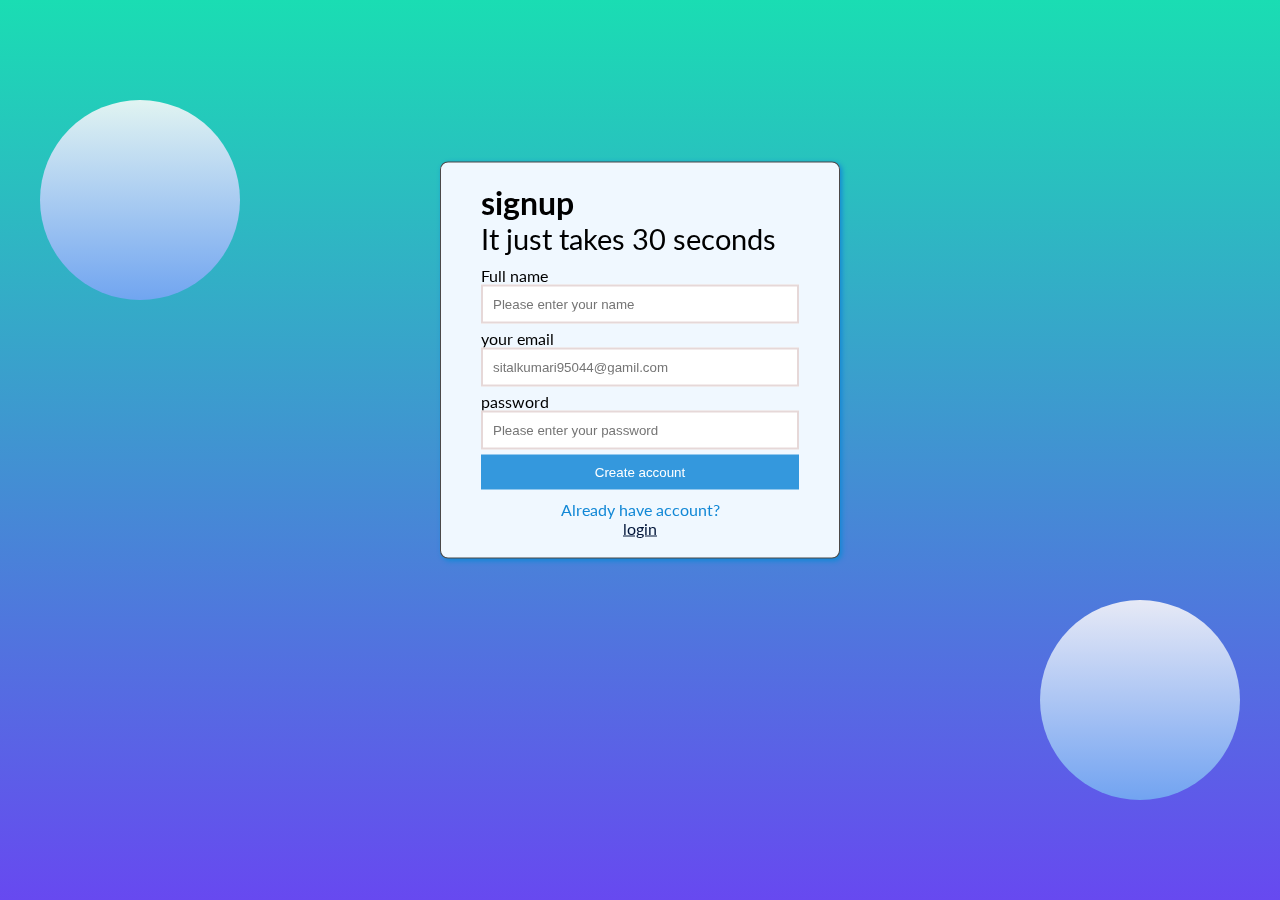
<file: 10min_mini_project/index.html>
<!DOCTYPE html>
<html lang="en">
  <head>
    <meta charset="UTF-8" />
    <meta name="viewport" content="width=device-width, initial-scale=1.0" />
    <title>Document</title>
    <link rel="stylesheet" href="./style.css" />
  </head>
  <body>
    <div class="outer-box">
      <div class="inner-box">
        <header class="signup-header">
          <h1>signup</h1>
          <p>It just takes 30 seconds</p>
        </header>
        <main class="signup-boby">
          <form action="#">
            <p>
              <label for="fullname">Full name</label>
              <input
                type="text"
                id="fullname"
                placeholder="Please enter your name"
                required
              />
            </p>
            <p>
              <label for="email">your email</label>
              <input
                type="email"
                id="email"
                placeholder="sitalkumari95044@gamil.com"
                required
              />
            </p>
            <p>
              <label for="password">password</label>
              <input
                type=" password"
                id="password"
                placeholder="Please enter your password"
                required
              />
            </p>
            <p>
              <input type="submit" id="submit" value="Create account" />
            </p>
          </form>
        </main>
        <footer class="signup-footer">
          <p>Already have account? <br /><a href="#">login</a></p>
        </footer>
      </div>
    </div>
    <div class="cricle c1"></div>
    <div class="cricle c2"></div>
  </body>
</html>
</file>
<file: 10min_mini_project/style.css>
@import url("https://fonts.googleapis.com/css2?family=Lato:ital,wght@0,100;0,300;0,400;0,700;0,900;1,100;1,300;1,400;1,700;1,900&display=swap");
* {
  margin: 0;
  padding: 0;
  box-sizing: border-box;
}
body {
  font-family: "Lato", sans-serif;
}
.outer-box {
  width: 100dvw;
  height: 100dvh;
  background: linear-gradient(rgb(26, 221, 179), rgb(103, 73, 240));
}
.inner-box {
  width: 400px;
  margin: 0 auto;
  position: relative;
  top: 40%;
  transform: translateY(-50%);
  padding: 20px 40px;
  border: 1px solid rgb(75, 73, 73);
  border-radius: 2%;
  background-color: aliceblue;
  box-shadow: 2px 2px 5px #1288d6;
  backdrop-filter: blur(8px);
  z-index: 2;
}
.signup-header p {
  font-size: 1.8em;
}
.signup-header h1 {
  font: size 2.5em;
  color: #000;
}
.signup-boby {
  margin: 10px 0;
}
.signup-boby p {
  margin: 5px 0;
}
.signup-boby p label {
  display: block;
}
.signup-boby p input {
  width: 100%;
  padding: 10px;
  border: 2px solid rgb(230, 216, 216);
}
.signup-boby p input[type="submit"] {
  background-color: #3498dd;
  border: 0px;
  color: white;
  cursor: pointer;
}
.signup-boby p input[type="submit"].hover {
  background-color: #02163a;
}
.signup-footer p {
  color: #1288d6;
  text-align: center;
}
.signup-footer p a {
  color: #02163a;
}
.cricle {
  width: 200px;
  height: 200px;
  border-radius: 100%;
  background: linear-gradient(#fdfafade, #72a5f1fa);
  position: absolute;
}
.c1 {
  top: 100px;
  left: 40px;
}
.c2 {
  bottom: 100px;
  right: 40px;
}
</file>
